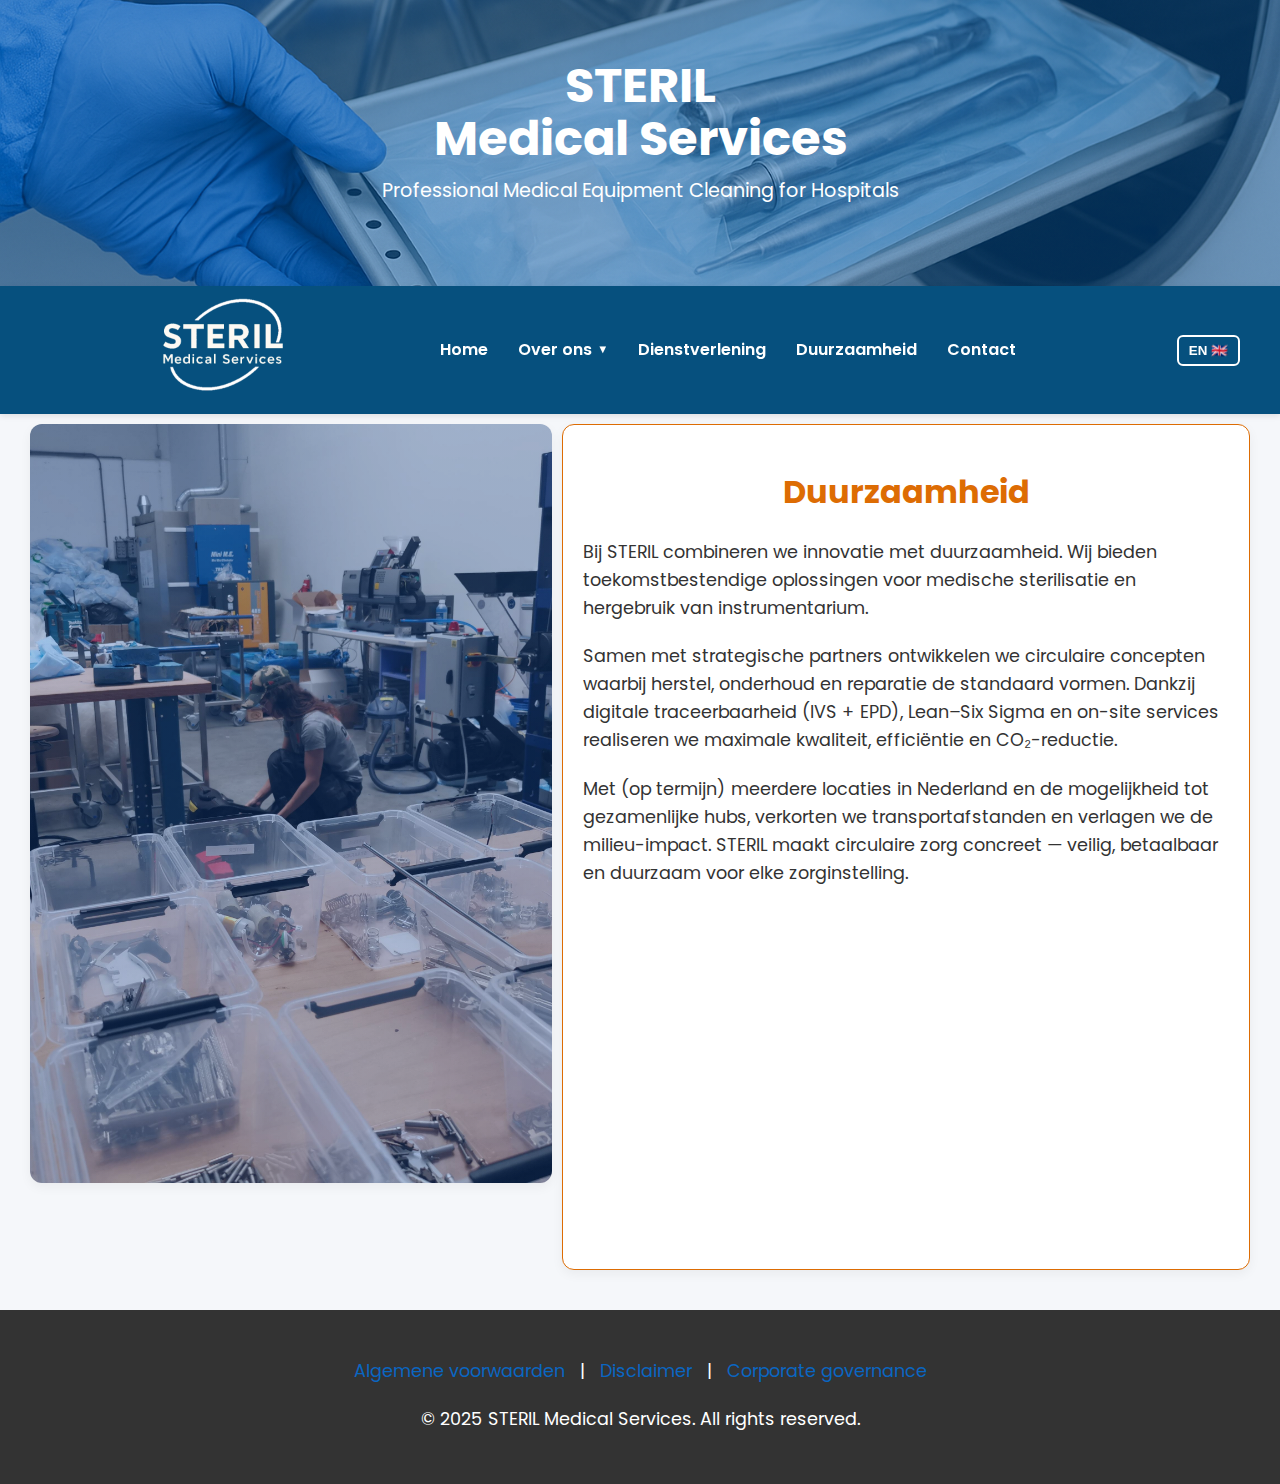
<file: duurzaamheid.html>
<!DOCTYPE html>
<html lang="en">
<head>
    <meta charset="UTF-8">
    <meta name="viewport" content="width=device-width, initial-scale=1.0">
    <meta name="description" content="Steril Medical Services - Professional medical equipment cleaning for hospitals.">
    <title>Steril Medical Services</title>
    <link href="https://fonts.googleapis.com/css2?family=Poppins:wght@400;600;700&display=swap" rel="stylesheet">
    <link rel="stylesheet" href="duurzaamheid.css">
</head>
<body>

    <header id="top">
        <h1>STERIL</h1>
        <h1>Medical Services</h1>
        <p>Professional Medical Equipment Cleaning for Hospitals</p>
    </header>

    <nav>
        <a href="index.html" id="logo-link">
            <img class="logo" src="logonavbar.png" alt="Steril Medical Services Logo">
        </a>

        <button class="hamburger" id="hamburger">
            <span></span>
            <span></span>
            <span></span>
        </button>

        <div class="nav-links" id="nav-links">
            <a href="index.html">Home</a>
            <div class="nav-item-dropdown">
                <a href="aboutus.html">Over ons <span class="arrow">▼</span></a>
                <ul class="dropdown">
                    <li><a href="aboutus.html#about-over">Over Ons</a></li>
                    <li><a href="aboutus.html#about-us">Wie Zijn Wij</a></li>
                    <li><a href="aboutus.html#about-missie">Missie</a></li>
                    <li><a href="aboutus.html#about-visie">Visie</a></li>
                </ul>
            </div>
            <a href="ourservices.html">Dienstverlening</a>
            <a href="duurzaamheid.html">Duurzaamheid</a>
            <a href="contact.html">Contact</a>
            <div class="language-toggle1"><button id="lang-btn">EN 🇬🇧</button></div>
        </div>

        <div class="language-toggle">
            <button id="lang-btn2">EN 🇬🇧</button> 
        </div>
    </nav>

    <div class="main-layout">

         <div class = "left-column">
            <section id="information">
            </section>
         </div>

        <div class="right-column">
            <section id="about">
                <h2 id="about-title">Duurzaamheid</h2>
                <p id="about-text1" >Bij STERIL combineren we innovatie met duurzaamheid. Wij bieden toekomstbestendige oplossingen voor medische sterilisatie en hergebruik van instrumentarium.</p>

                <p id="about-text2" >Samen met strategische partners ontwikkelen we circulaire concepten waarbij herstel, onderhoud en reparatie de standaard vormen. Dankzij digitale traceerbaarheid (IVS + EPD), Lean–Six Sigma en on-site services realiseren we maximale kwaliteit, efficiëntie en CO₂-reductie.</p>

                <p id="about-text3" >Met (op termijn) meerdere locaties in Nederland en de mogelijkheid tot gezamenlijke hubs, verkorten we transportafstanden en verlagen we de milieu-impact. STERIL maakt circulaire zorg concreet — veilig, betaalbaar en duurzaam voor elke zorginstelling.</p>
                <br><br><br><br><br><br><br><br><br><br><br>
            </section>
        
        </div>
    </div>

<footer>
  <p>
    <a href="algemene-voorwaarden.pdf" target="_blank" style="color:#0A66C2; text-decoration:none; margin:0 10px;">
      Algemene voorwaarden
    </a> |
    <a href="disclaimer.pdf" target="_blank" style="color:#0A66C2; text-decoration:none; margin:0 10px;">
      Disclaimer
    </a> |
    <a href="corporate-governance.pdf" target="_blank" style="color:#0A66C2; text-decoration:none; margin:0 10px;">
      Corporate governance
    </a>

</p>
  <p style="margin-top:10px;">&copy; 2025 STERIL Medical Services. All rights reserved.</p>
</footer>
    <script>
        const sections = document.querySelectorAll('section');
        const observer = new IntersectionObserver(entries => {
            entries.forEach(entry => {
                if(entry.isIntersecting) {
                    entry.target.classList.add('visible');
                }
            });
        }, { threshold: 0.2 });
        sections.forEach(section => observer.observe(section));

        const hamburger = document.getElementById('hamburger');
        const navLinks = document.getElementById('nav-links');
        const logo = document.getElementById('logo-link');

        hamburger.addEventListener('click', () => {
            navLinks.classList.toggle('show');
        });

        document.querySelectorAll('.nav-links a').forEach(link => {
            link.addEventListener('click', () => {
                navLinks.classList.remove('show');
            });
        });

        document.addEventListener('click', (event) => {
        const isClickInsideNav = navLinks.contains(event.target);
        const isClickOnHamburger = hamburger.contains(event.target);

        if (!isClickInsideNav && !isClickOnHamburger) {
            navLinks.classList.remove('show');
        }
        });


const langBtn = document.getElementById('lang-btn');
const langBtn2 = document.getElementById('lang-btn2');
let currentLang = 'nl';

function toggleLang() {
    const aboutDropdownLink = document.querySelector('#nav-links a[href="aboutus.html"]');
    const dropdownItems = document.querySelectorAll('.dropdown li a');

    if (currentLang === 'nl') {
        document.getElementById('about-title').textContent = 'Sustainability';
        document.getElementById('about-text1').textContent = 'At STERIL, we combine innovation with sustainability. We offer future-proof solutions for medical sterilization and the reuse of instruments.';
        document.getElementById('about-text2').textContent = 'Together with strategic partners, we develop circular concepts where repair, maintenance, and refurbishment are the standard. Thanks to digital traceability (IVS + EHR), Lean–Six Sigma, and on-site services, we achieve maximum quality, efficiency, and CO₂ reduction.';
        document.getElementById('about-text3').textContent = 'With (eventually) multiple locations in the Netherlands and the possibility of joint hubs, we shorten transportation distances and reduce environmental impact. STERIL makes circular healthcare tangible — safe, affordable, and sustainable for every healthcare institution.';

        document.querySelector('#nav-links a[href="index.html"]').textContent = 'Home';
        aboutDropdownLink.childNodes[0].nodeValue = 'About ';
        document.querySelector('#nav-links a[href="ourservices.html"]').textContent = 'Our Services';
        document.querySelector('#nav-links a[href="duurzaamheid.html"]').textContent = 'Sustainability';
        document.querySelector('#nav-links a[href="contact.html"]').textContent = 'Contact';

        dropdownItems[0].textContent = 'About Us';
        dropdownItems[1].textContent = 'Who We Are';
        dropdownItems[2].textContent = 'Mission';
        dropdownItems[3].textContent = 'Vision';

        langBtn.textContent = 'NL 🇳🇱';
        langBtn2.textContent = 'NL 🇳🇱';
        currentLang = 'en';
    } else {
        document.getElementById('about-title').textContent = 'Duurzaamheid';
        document.getElementById('about-text1').textContent = 'Bij STERIL combineren we innovatie met duurzaamheid. Wij bieden toekomstbestendige oplossingen voor medische sterilisatie en hergebruik van instrumentarium.';
        document.getElementById('about-text2').textContent = 'Samen met strategische partners ontwikkelen we circulaire concepten waarbij herstel, onderhoud en reparatie de standaard vormen. Dankzij digitale traceerbaarheid (IVS + EPD), Lean–Six Sigma en on-site services realiseren we maximale kwaliteit, efficiëntie en CO₂-reductie.';
        document.getElementById('about-text3').textContent = 'Met (op termijn) meerdere locaties in Nederland en de mogelijkheid tot gezamenlijke hubs, verkorten we transportafstanden en verlagen we de milieu-impact. STERIL maakt circulaire zorg concreet — veilig, betaalbaar en duurzaam voor elke zorginstelling.';

        document.querySelector('#nav-links a[href="index.html"]').textContent = 'Home';
        aboutDropdownLink.childNodes[0].nodeValue = 'Over ons ';
        document.querySelector('#nav-links a[href="ourservices.html"]').textContent = 'Dienstverlening';
        document.querySelector('#nav-links a[href="duurzaamheid.html"]').textContent = 'Duurzaamheid';
        document.querySelector('#nav-links a[href="contact.html"]').textContent = 'Contact';

        dropdownItems[0].textContent = 'Over Ons';
        dropdownItems[1].textContent = 'Wie Zijn Wij';
        dropdownItems[2].textContent = 'Missie';
        dropdownItems[3].textContent = 'Visie';

        langBtn.textContent = 'EN 🇬🇧';
        langBtn2.textContent = 'EN 🇬🇧';
        currentLang = 'nl';
    }
}

langBtn.addEventListener('click', toggleLang);
langBtn2.addEventListener('click', toggleLang);

    </script>
</body>
</html>
</file>
<file: duurzaamheid.css>
:root {
            --primary: #dd6c03;
            --secondary: #06507e;
            --accent: #dd6c03;
            --light-bg: #f5f7fa;
            --dark-bg: #333;
            --text-color: #333;
        }

        body {
            font-family: 'Poppins', sans-serif;
            margin: 0;
            padding: 0;
            background-color: var(--light-bg);
            color: var(--text-color);
            line-height: 1.6;
        }

        #about{
            border: 1px solid var(--primary);
        }

        header {
            position: relative;
            background: linear-gradient(rgba(1, 87, 168, 0.5)), url('background.jpg') center/cover no-repeat;
            color: white;
            text-align: center;
            padding: 60px 20px;
        }

        header h1 {
            font-size: clamp(3rem, 5vw, 3rem);
            margin: 0;
            line-height: 1.1;
        }

        header p {
            margin-top: 10px;
            font-size: 1.2rem;
        }

        nav {
            background-color: var(--secondary);
            display: flex;
            align-items: center;
            justify-content: space-between;
            padding: 10px 40px;
            position: sticky;
            top: 0;
            z-index: 100;
            box-shadow: 0 2px 6px rgba(0,0,0,0.1);
        }

        nav img.logo {
            width: 150px;
            height: auto;
            margin-left: 110px;
            transition: transform 0.3s ease;
            cursor: pointer;
        }

        nav img.logo:hover {
            transform: scale(1.1);
        }

        .nav-links {
            display: flex;
            gap: 30px;
            flex: 1;
            justify-content: center;
        }

        nav a {
            color: white;
            font-weight: 600;
            transition: all 0.3s ease;
            text-decoration: none;
        }

        nav a:hover {
            color: var(--accent);
            font-weight: 700;
        }

        .hamburger {
            display: none;
            flex-direction: column;
            justify-content: space-between;
            width: 25px;
            height: 20px;
            background: none;
            border: none;
            cursor: pointer;
            padding: 0;
            z-index: 101;
        }

        .hamburger span {
            display: block;
            height: 3px;
            width: 100%;
            background-color: white;
            border-radius: 2px;
            transition: all 0.3s ease;
        }
    
        section {
            margin-top: 10px;
            padding: 15px 20px 80px 20px;
            max-width: 1000px;
            margin-left: auto;
            margin-right: 0;
            background-color: white;
            margin-bottom: 40px;
            border-radius: 12px;
            box-shadow: 0 4px 12px rgba(0,0,0,0.05);
            opacity: 0;
            transform: translateY(30px);
            transition: all 0.8s ease-out;
            scroll-margin-top: 130px;
            text-align: left;
            margin-right: 30px;
        }

        section.visible {
            opacity: 1;
            transform: translateY(0);
        }

        section:nth-child(even) {
            background-color: var(--light-bg);
        }

        h2 {
            color: var(--primary);
            font-size: 2rem;
            margin-bottom: 20px;
            text-align: center;
        }

        p {
            font-size: 1.1rem;
            margin-bottom: 20px;
        }

        footer {
            background-color: var(--dark-bg);
            color: white;
            text-align: center;
            padding: 30px 20px;
            font-size: 0.95rem;
        }

        #information {
            margin-left: 30px;
            margin-right: auto;
            text-align: left;
            max-width: 800px;
            color: white;
            background: 
                linear-gradient(to bottom, rgba(1, 68, 168, 0.3)),
                url('grid4.jpg') center/cover no-repeat;
        }

        #information h2 {
            color: white;
        }

        .main-layout {
            display: flex;
            gap: 10px;
            flex-wrap: wrap;
        }

        .left-column {
            flex: 1;
            height: 544px;
        }
        .left-column > section {
            height: 122%;
        }

        #about-us-img {
            width: 750px;
            height: auto;
        }

        section a {
            color: var(--accent);
            text-decoration: underline;
            font-weight: 600;
        }

        section a:hover {
            opacity: 0.8;
        }

                .left-column {
            flex: 1;
        }

        .right-column {
            flex: 1.3;
        }


                .language-toggle1 {
            margin-left: 20px;
            display: none;
        }

        .language-toggle {
            margin-left: 20px;
        }

        .language-toggle button, .language-toggle1 button {
            background-color: transparent;
            color: white;
            border: 2px solid white;
            padding: 6px 10px;
            border-radius: 6px;
            font-weight: 600;
            cursor: pointer;
            transition: all 0.3s ease;
        }

        .language-toggle button:hover, .language-toggle1 button:hover {
            background-color: white;
            color: var(--secondary);
        }


        .nav-item-dropdown {
            position: relative;
            font-weight: 600;
        }

        .nav-item-dropdown .dropdown li::before {
            content: none;
        }

        .nav-item-dropdown .dropdown {
            display: none;
            position: absolute;
            top: 100%;
            left: 0;
            background-color: var(--light-bg);
            border: 1px solid var(--primary);
            border-radius: 8px;
            list-style: none;
            padding: 5px 0;
            margin: 0;
            min-width: 150px;
            box-shadow: 0 4px 12px rgba(0,0,0,0.1);
            z-index: 1000;
            transition: all 0.3s ease;
        }

        .nav-item-dropdown .dropdown li {
            border-bottom: 1px solid rgba(0,0,0,0.05);
             padding-left: 0;
        }

        .nav-item-dropdown .dropdown li:last-child {
            border-bottom: none;
        }

        .nav-item-dropdown .dropdown li a {
            display: block;
            width: 100%;
            padding: 10px 20px;
            color: var(--secondary);
            text-decoration: none;
            font-weight: 500;
            transition: all 0.3s ease;
            box-sizing: border-box;
        }

        .nav-item-dropdown .dropdown li a:hover {
            background-color: var(--primary);
            color: white;
            transform: translateX(3px);
        }

        .nav-item-dropdown:hover .dropdown {
            display: block;
        }

        .nav-item-dropdown a {
            display: flex;
            align-items: center;
            gap: 5px;
        }

        .nav-item-dropdown .arrow {
            font-size: 0.7rem;
            transition: transform 0.3s ease;
        }

        .nav-item-dropdown:hover .arrow {
            transform: rotate(180deg);
        }


        @media(max-width: 1200px) {
        nav {
                flex-direction: row;
                justify-content: space-between;
                align-items: center;
                padding: 10px 20px;
                position: sticky;
            }

            .hamburger {
                display: flex;
            }

            .nav-links {
                position: absolute;
                top: 60px;
                right: 0;
                background-color: var(--secondary);
                flex-direction: column;
                width: 200px;
                display: none;
                text-align: center;
                border-radius: 8px;
                padding: 10px 0;
                box-shadow: 0 4px 8px rgba(0,0,0,0.1);
            }

            .nav-links.show {
                display: flex;
            }

            .nav-links a {
                padding: 10px 0;
                color: white;
            }

                        .language-toggle1 {
            margin-left: 20px;
            display: block;
            }
            
                        
            .language-toggle {
            margin-left: 20px;
            display: none;
            }

            .nav-item-dropdown a {
            display: block;
            align-items: center;
            gap: 5px;
        }

        .nav-item-dropdown .dropdown {
                position: relative;
                border: none;
                box-shadow: none;
                background-color: var(--secondary);
            }
        .nav-item-dropdown .dropdown li a {
                color: white;
            }
        .nav-item-dropdown .dropdown li a:hover {
                background-color: var(--accent);
                color: white;
                transform: none;
            }
            
        }
        @media (max-width: 1050px) {
            .main-layout {
                flex-direction: column;
            }

            #information {
                margin-left: 0;
                max-width: 100%;
                height: auto;
                min-height: 300px;
            }

            .left-column {
                height: auto;
            }

            .left-column > section {
                height: auto; 
            }

            .right-column {
                margin-right: 0;
            }

            section {
                margin-right: 0px;
            }

            
        }

        @media (max-width: 600px) {
            form input, form textarea {
                width: 98%;
            }

            #about-us-img {
                width: 450px;
                height: auto;
            }
            section {
                margin-right: 0px;
            }
            nav {
                flex-direction: row;
                justify-content: space-between;
                align-items: center;
                padding: 10px 20px;
                position: sticky;
            }


            .hamburger {
                display: flex;
            }

            .nav-links {
                position: absolute;
                top: 60px;
                right: 0;
                background-color: var(--secondary);
                flex-direction: column;
                width: 200px;
                display: none;
                text-align: center;
                border-radius: 8px;
                padding: 10px 0;
                box-shadow: 0 4px 8px rgba(0,0,0,0.1);
            }

            .nav-links.show {
                display: flex;
            }

            .nav-links a {
                padding: 10px 0;
                color: white;
            }
            
            .main-layout {
                flex-direction: column;
                align-items: stretch;
            }


            .left-column > section {
                min-height: 300px;
            }

            section {
                margin: 20px 0;
            }

            #information {
                margin-left: 0;
                margin-right: 0;
            }
        }
</file>
